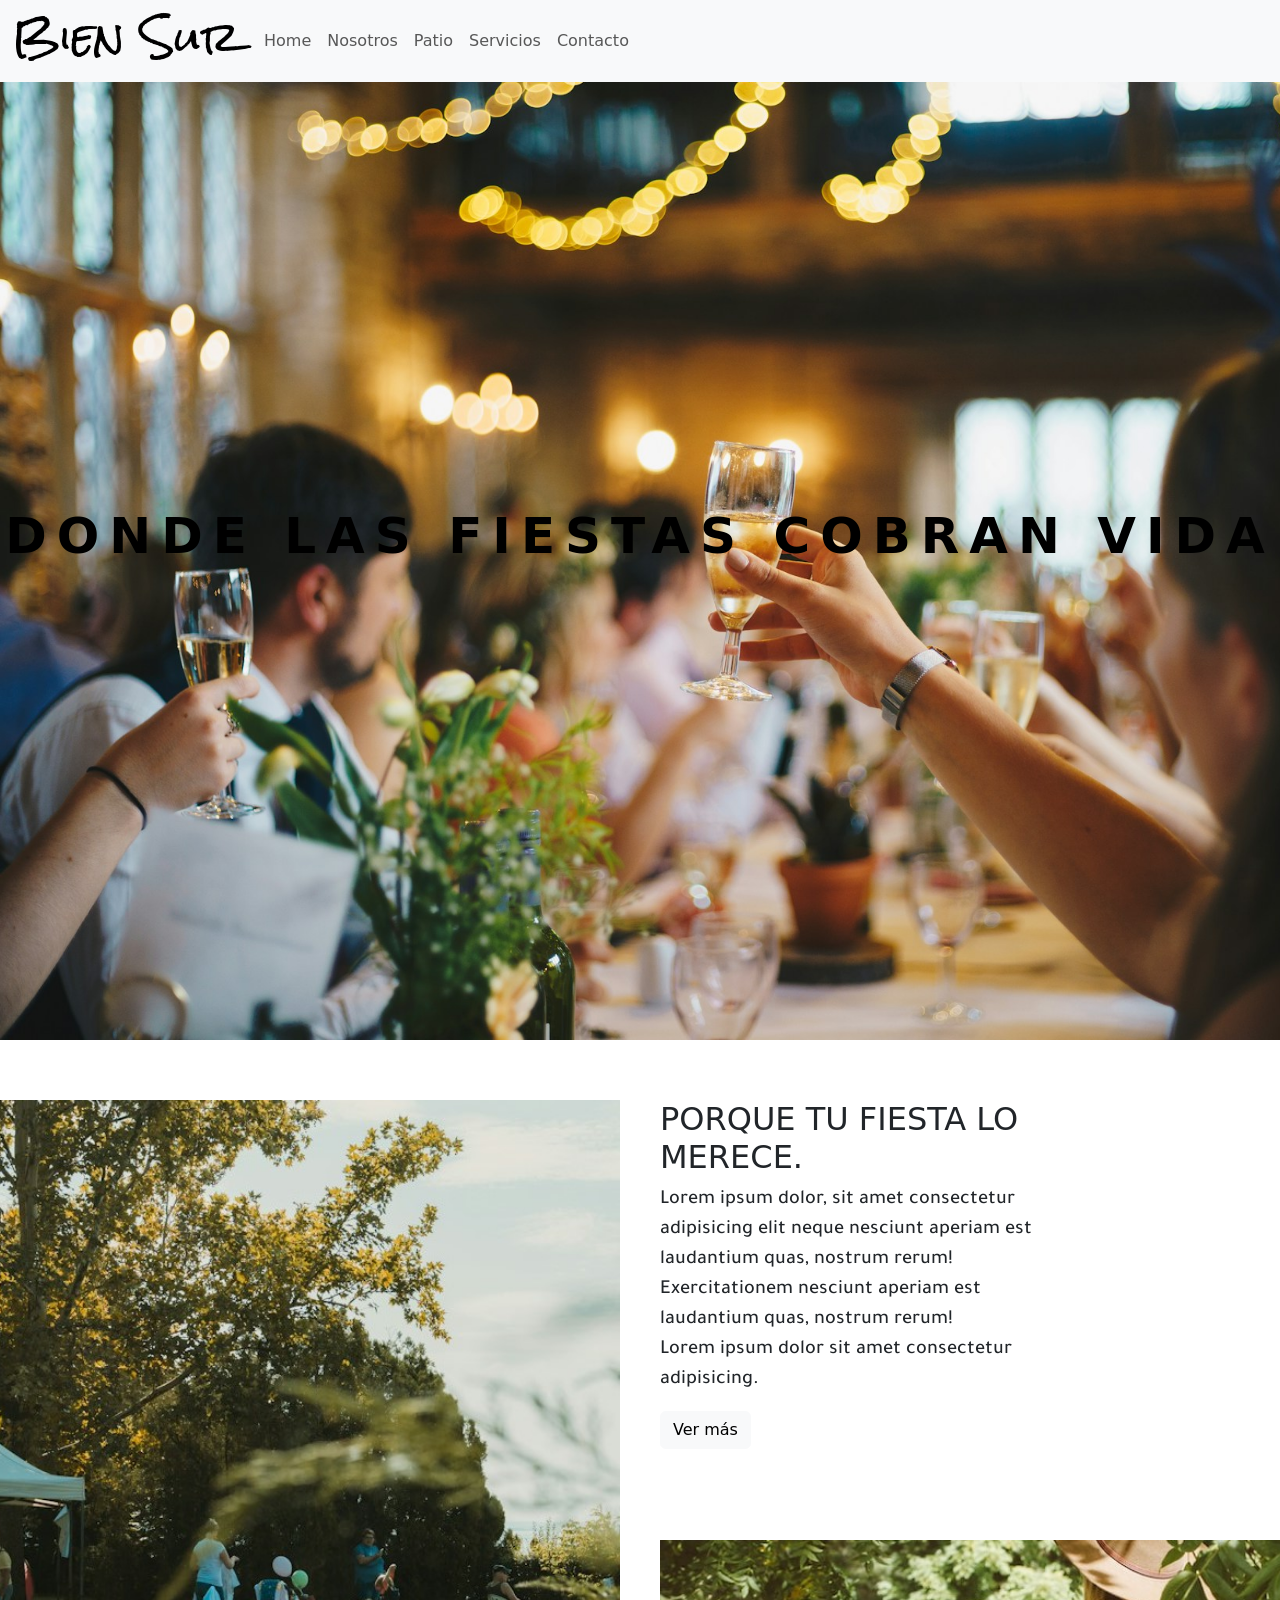
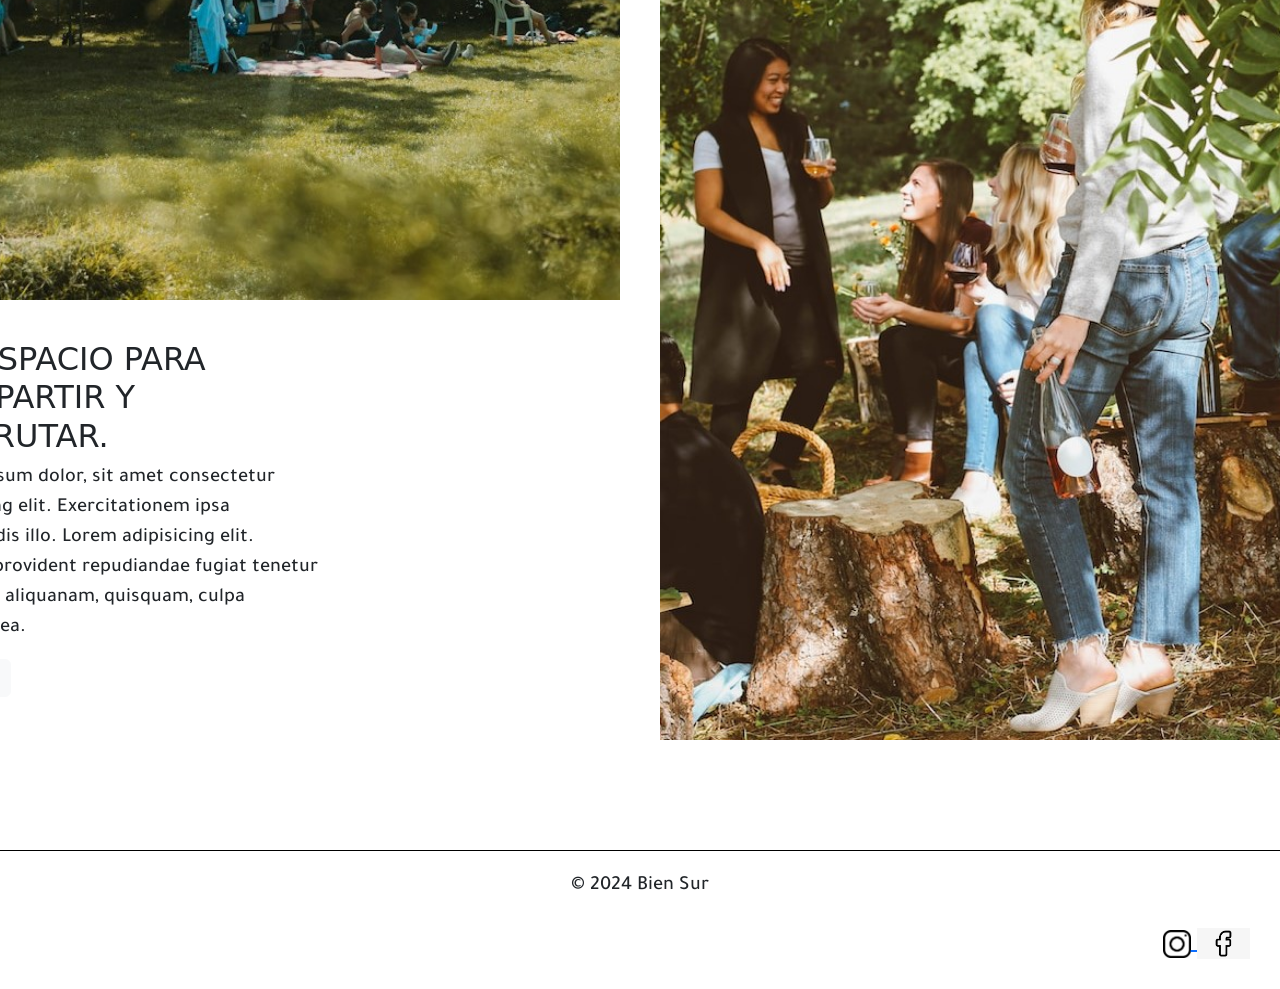
<file: index.html>
<!DOCTYPE html>
<html lang="en">

<head>
  <meta charset="UTF-8">
  <meta name="viewport" content="width=device-width, initial-scale=1.0">
  <link rel="stylesheet" href="css/style.css">
  <link href="https://cdn.jsdelivr.net/npm/bootstrap@5.3.2/dist/css/bootstrap.min.css" rel="stylesheet"
    integrity="sha384-T3c6CoIi6uLrA9TneNEoa7RxnatzjcDSCmG1MXxSR1GAsXEV/Dwwykc2MPK8M2HN" crossorigin="anonymous">
  <title>Bien Sur</title>
</head>

<body>
  <header>
    <nav class="navbar navbar-expand-lg fixed-top bg-body-tertiary">

      <div class="container-fluid">
        <a class="navbar-brand" href="index.html">
          <h1>Bien Sur</h1>
        </a>
        <button class="navbar-toggler" type="button" data-bs-toggle="collapse" data-bs-target="#navbarNavDropdown"
          aria-controls="navbarNavDropdown" aria-expanded="false" aria-label="Toggle navigation">
          <span class="navbar-toggler-icon"></span>
        </button>
        <div class="collapse navbar-collapse" id="navbarNavDropdown">
          <ul class="navbar-nav">
            <li class="nav-item">
              <a class="nav-link" href="index.html">Home</a>
            </li>
            <li class="nav-item">
              <a class="nav-link" href="pages/nosotros.html">Nosotros</a>
            </li>
            <li class="nav-item">
              <a class="nav-link" href="pages/patio.html">Patio</a>
            </li>
            <li class="nav-item">
              <a class="nav-link" href="pages/servicios.html">Servicios</a>
            </li>
            <li class="nav-item">
              <a class="nav-link" href="pages/contacto.html">Contacto</a>
            </li>

          </ul>
        </div>
      </div>
    </nav>

  </header>


  <main>

    <section class="indexx">
      <article class="indexx-content">
        <h2 class="extra">Donde las fiestas cobran vida</h2>
      </article>
    </section>


    <section class="grid-index">
      <article class="box-flex-1">
        <img src="assets/images/index4.jpg" alt="Un grupo de personas en el césped durante el día">
      </article>

      <article class="box-flex-2">
        <h2>Un espacio para compartir y disfrutar.</h2>
        <p>Lorem ipsum dolor, sit amet consectetur adipisicing elit. Exercitationem ipsa perferendis illo. Lorem
          adipisicing elit. Adipisci provident repudiandae fugiat tenetur magnam, aliquanam, quisquam, culpa nostrum
          ea.</p>

        <div>
          <a href="pages/servicios.html"><button type="button" class="btn btn-light">Ver más</button></a>
        </div>

      </article>

      <article class="box-flex-3">
        <img src="assets/images/index6.jpg" alt="grupo de mujeres en el bosque bebiendo">
      </article>

      <article class="box-flex-4">
        <h2>Porque tu fiesta lo merece.</h2>
        <p>Lorem ipsum dolor, sit amet consectetur adipisicing elit neque nesciunt aperiam est laudantium quas,
          nostrum
          rerum! Exercitationem nesciunt aperiam est laudantium
          quas, nostrum rerum! <br> Lorem ipsum dolor sit amet consectetur adipisicing.</p>

        <div>
          <a href="pages/patio.html"><button type="button" class="btn btn-light">Ver más</button></a>
        </div>
      </article>

    </section>

    <script src="https://cdn.jsdelivr.net/npm/bootstrap@5.3.2/dist/js/bootstrap.bundle.min.js"
      integrity="sha384-C6RzsynM9kWDrMNeT87bh95OGNyZPhcTNXj1NW7RuBCsyN/o0jlpcV8Qyq46cDfL"
      crossorigin="anonymous"></script>

  </main>

  <footer id="footer">

    <p>© 2024 Bien Sur</p>

    <section class="footer-img">
      <a href="https://www.instagram.com/" target="_blank"><img src="assets/images/instagram.jfif"
          alt="boton de instagram" class="boton-ig">

        <a href="https://www.facebook.com/" target="_blank"><img src="assets/images/fb.jpg" alt="boton de facebook"
            class="boton-fb">
    </section>
  </footer>


</body>

</html>
</file>
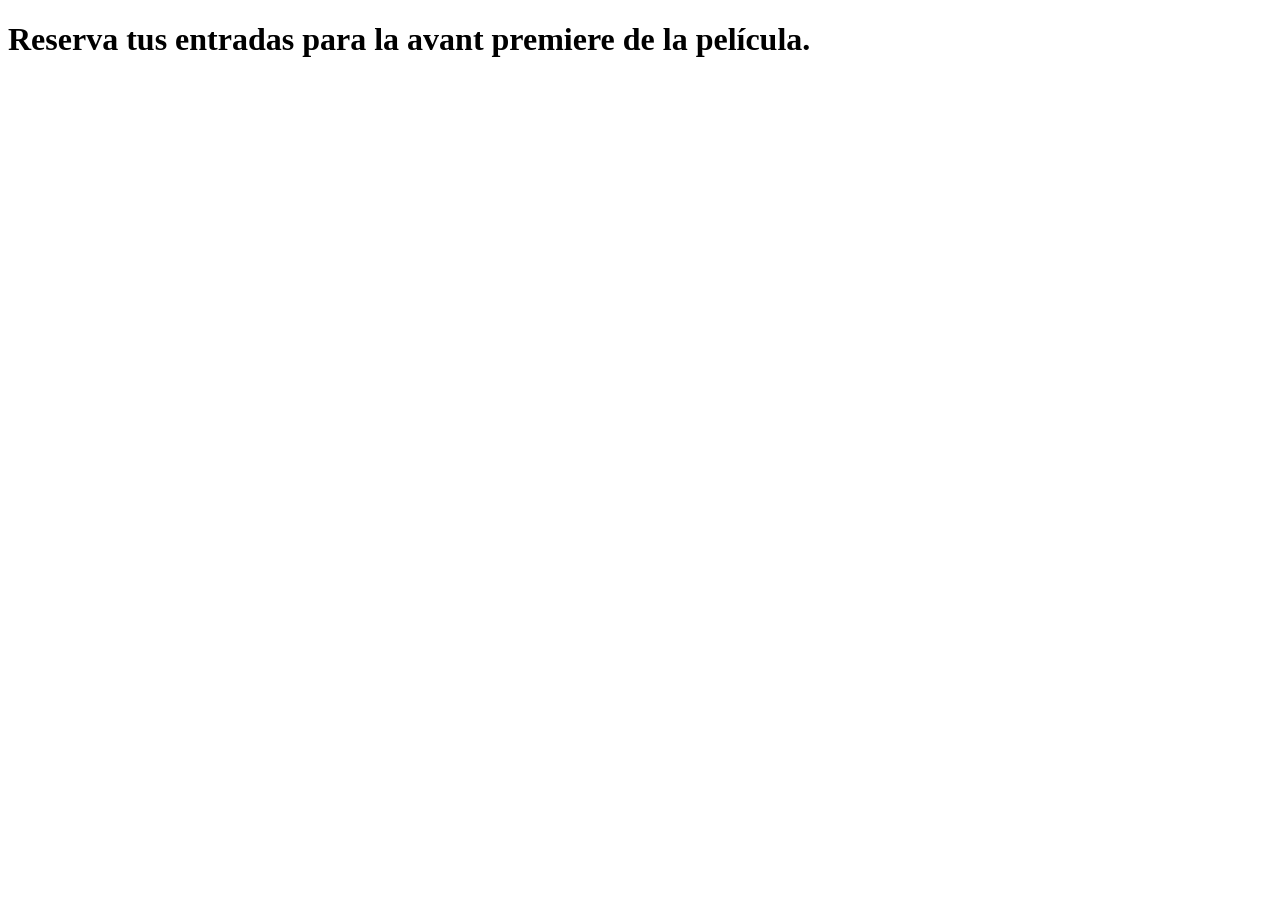
<file: SegundaPreEntrega/index.html>
<!DOCTYPE html>
<html lang="en">
<head>
    <meta charset="UTF-8">
    <meta name="viewport" content="width=device-width, initial-scale=1.0">
    <title>Reserva online</title>
</head>
<body>
    <h1>Reserva tus entradas para la avant premiere de la película.</h1>



    <script src="./js/main.js"></script>
</body>
</html>
</file>
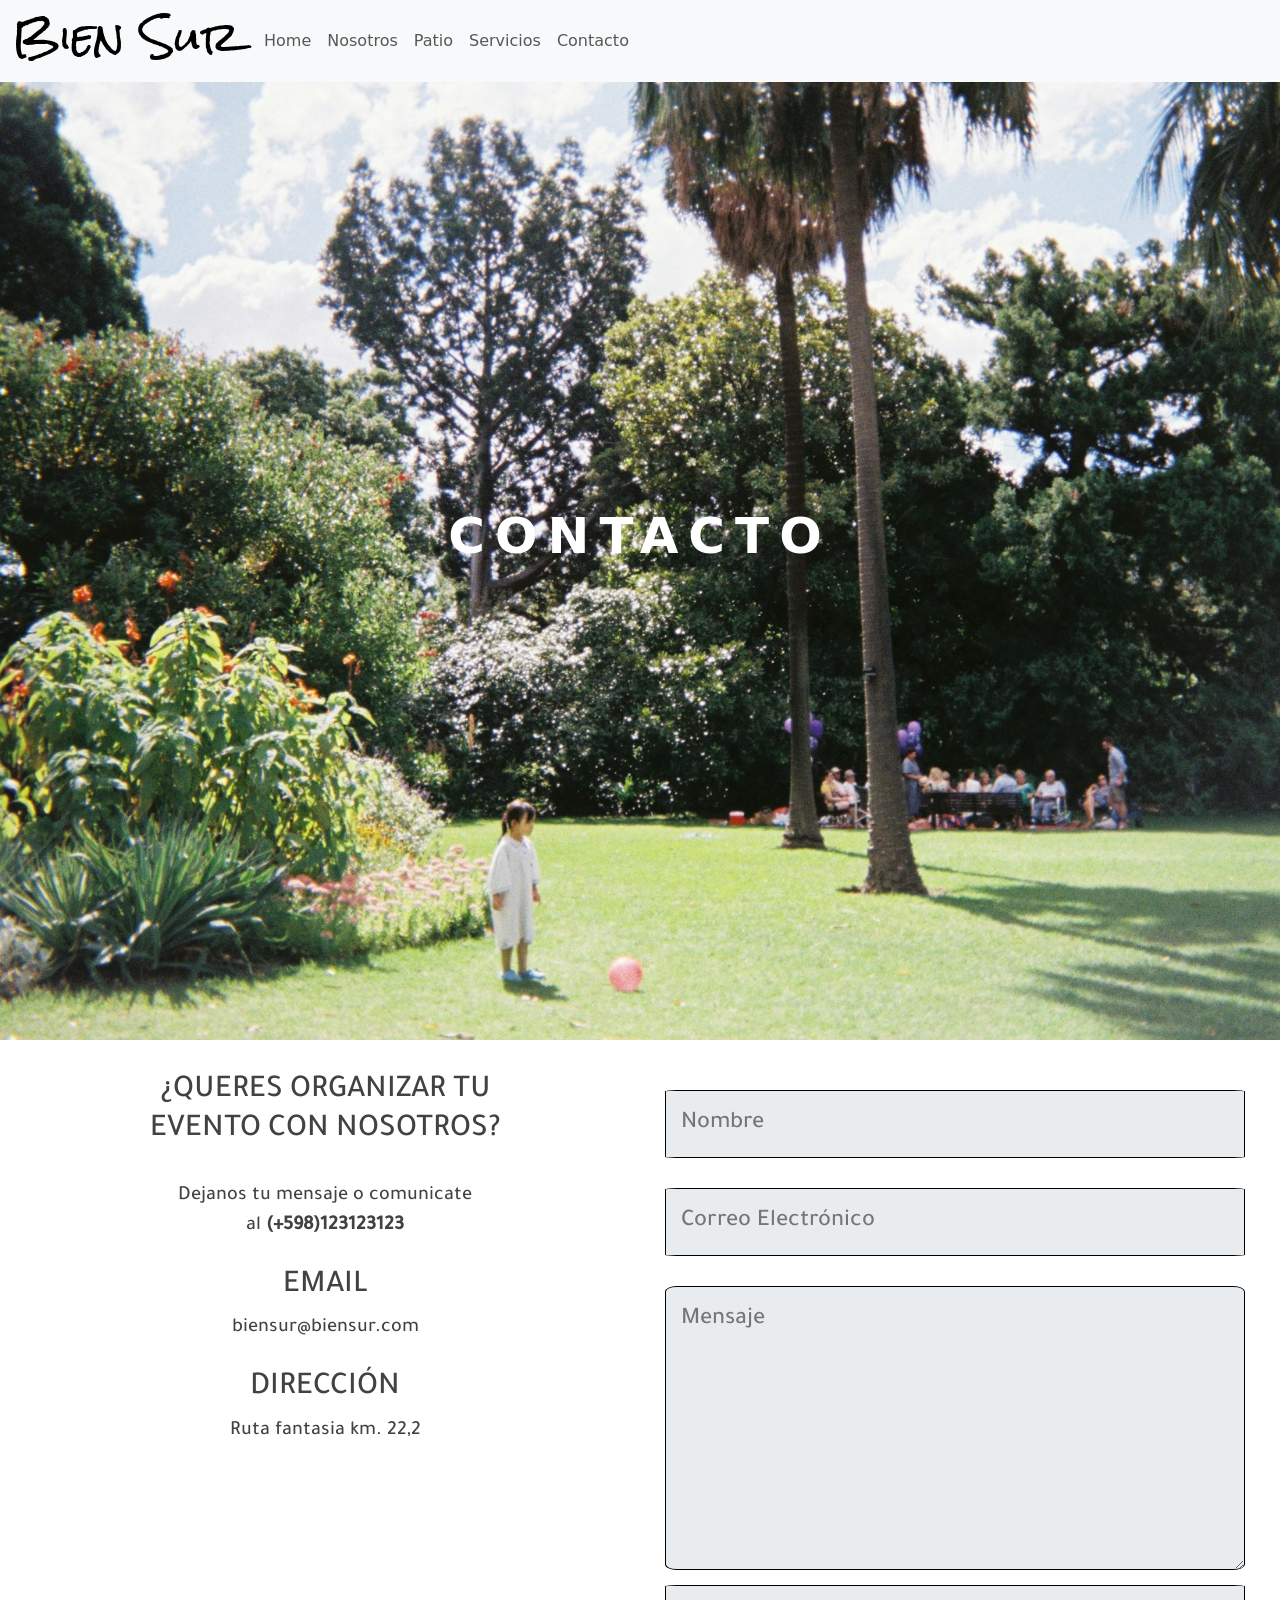
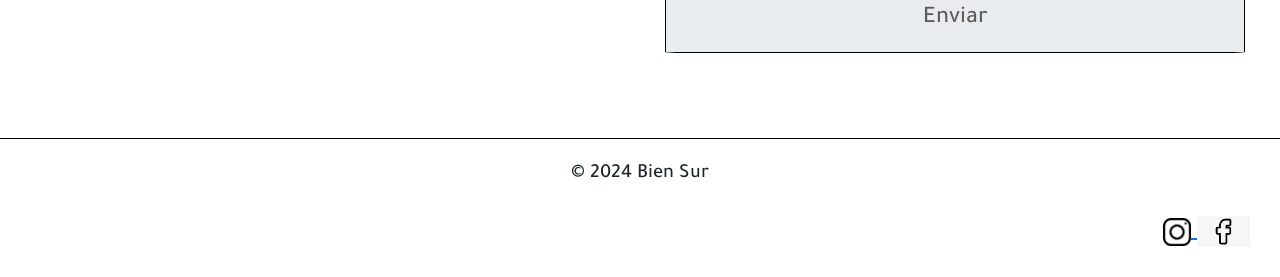
<file: pages/contacto.html>
<!DOCTYPE html>
<html lang="en">

<head>
    <meta charset="UTF-8">
    <meta name="viewport" content="width=device-width, initial-scale=1.0">
    <link rel="stylesheet" href="../css/style.css">
    <link href="https://cdn.jsdelivr.net/npm/bootstrap@5.3.2/dist/css/bootstrap.min.css" rel="stylesheet"
        integrity="sha384-T3c6CoIi6uLrA9TneNEoa7RxnatzjcDSCmG1MXxSR1GAsXEV/Dwwykc2MPK8M2HN" crossorigin="anonymous">
    <title>Contacto</title>
</head>

<body>

    <header>
        <nav class="navbar navbar-expand-lg fixed-top bg-body-tertiary">
            <div class="container-fluid">
                <a class="navbar-brand" href="../index.html">
                    <h1>Bien Sur</h1>
                </a>
                <button class="navbar-toggler" type="button" data-bs-toggle="collapse"
                    data-bs-target="#navbarNavDropdown" aria-controls="navbarNavDropdown" aria-expanded="false"
                    aria-label="Toggle navigation">
                    <span class="navbar-toggler-icon"></span>
                </button>
                <div class="collapse navbar-collapse" id="navbarNavDropdown">
                    <ul class="navbar-nav">
                        <li class="nav-item">
                            <a class="nav-link" href="../index.html">Home</a>
                        </li>
                        <li class="nav-item">
                            <a class="nav-link" href="nosotros.html">Nosotros</a>
                        </li>
                        <li class="nav-item">
                            <a class="nav-link" href="patio.html">Patio</a>
                        </li>
                        <li class="nav-item">
                            <a class="nav-link" href="servicios.html">Servicios</a>
                        </li>
                        <li class="nav-item">
                            <a class="nav-link" href="contacto.html">Contacto</a>
                        </li>
                    </ul>
                </div>
            </div>
        </nav>

    </header>



    <main>

        <section class="contactt">
            <article class="contactt-content">
                <h2 class="extra">Contacto</h2>
            </article>
        </section>


        <section class="form-grid">
            <article class="form-data">
                <div>
                    <h2>¿Queres organizar tu <br> evento con nosotros?</h2><br>
                    <p>Dejanos tu mensaje o comunicate <br> al <b>(+598)123123123</b></p>
                </div>
                <div>
                    <h2>Email</h2>
                    <p>biensur@biensur.com</p>
                </div>
                <div>
                    <h2>Dirección</h2>
                    <p>Ruta fantasia km. 22,2</p>
                </div>

            </article>
            <form action="">
                <label for="name"></label>
                <input type="text" placeholder="Nombre" name="nombre">
                <label for="email"></label>
                <input type="email" placeholder="Correo Electrónico" name="email">
                <label for="text"></label>
                <textarea name="message" id="" cols="30" rows="7" placeholder="Mensaje" name="text"></textarea>
                <input type="submit" value="Enviar">
            </form>

            <iframe
                src="https://www.google.com/maps/embed?pb=!1m14!1m8!1m3!1d48384.01540661258!2d14.6070828!3d40.7179953!3m2!1i1024!2i768!4f13.1!3m3!1m2!1s0x86cd434d7b9c626d%3A0xc06f0b7f12886796!2sBIENSUR!5e0!3m2!1sen!2suy!4v1706734794368!5m2!1sen!2suy"
                allowfullscreen="" loading="lazy" referrerpolicy="no-referrer-when-downgrade"></iframe>

        </section>

        <script src="https://cdn.jsdelivr.net/npm/bootstrap@5.3.2/dist/js/bootstrap.bundle.min.js"
            integrity="sha384-C6RzsynM9kWDrMNeT87bh95OGNyZPhcTNXj1NW7RuBCsyN/o0jlpcV8Qyq46cDfL"
            crossorigin="anonymous"></script>
    </main>

    <footer id="footer">

        <p>© 2024 Bien Sur</p>

        <section class="footer-img">
            <a href="https://www.instagram.com/" target="_blank"><img src="../assets/images/instagram.jfif"
                    alt="boton de instagram" class="boton-ig">

                <a href="https://www.facebook.com/" target="_blank"><img src="../assets/images/fb.jpg"
                        alt="boton de facebook" class="boton-fb">
        </section>

    </footer>

</body>

</html>
</file>
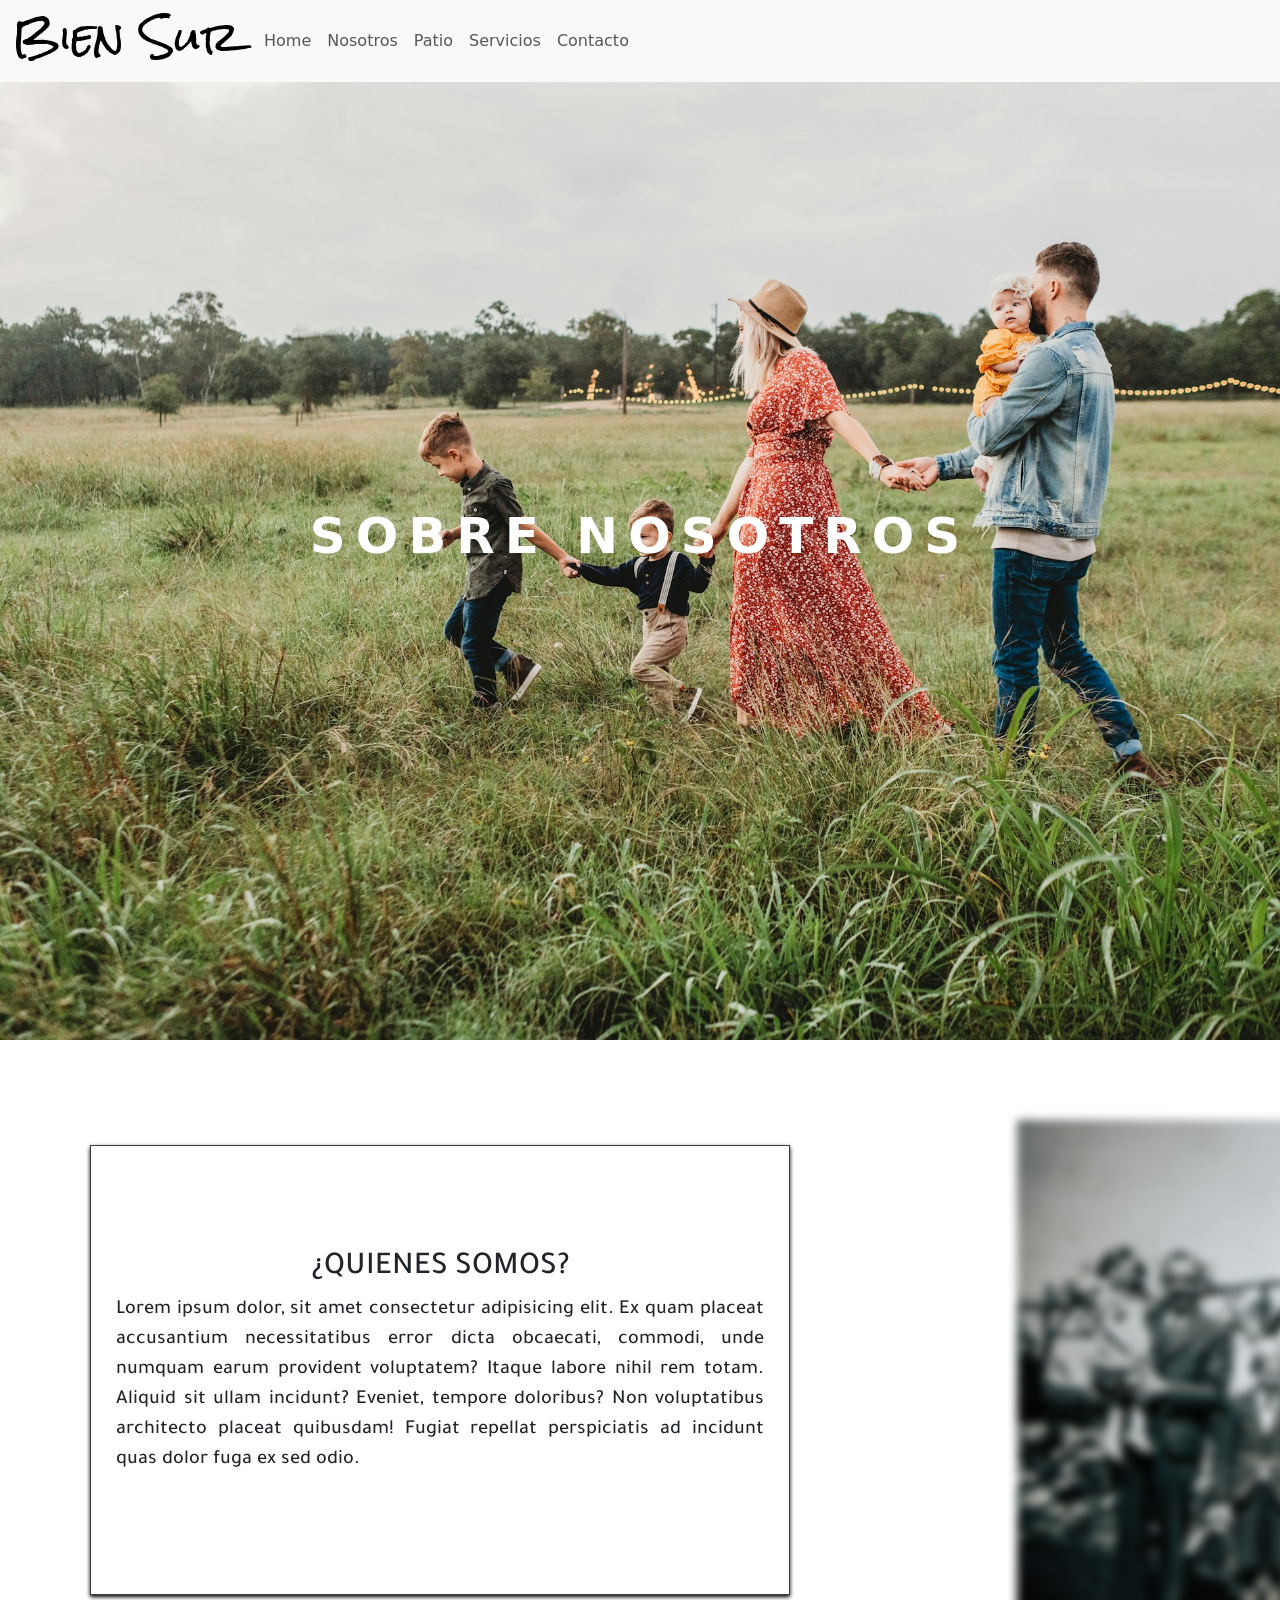
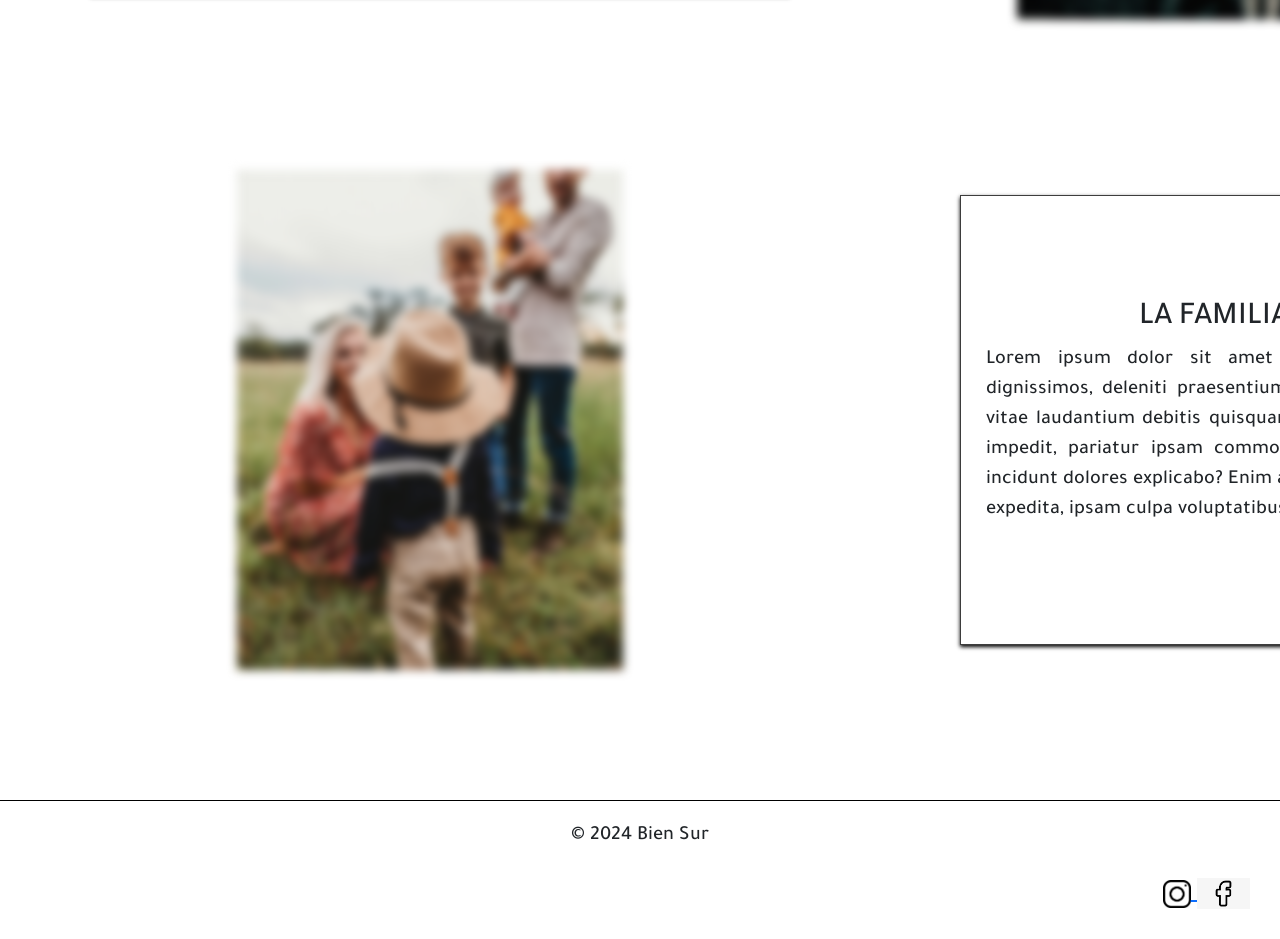
<file: pages/nosotros.html>
<!DOCTYPE html>
<html lang="en">

<head>
    <meta charset="UTF-8">
    <meta name="viewport" content="width=device-width, initial-scale=1.0">
    <link rel="stylesheet" href="../css/style.css">
    <link href="https://cdn.jsdelivr.net/npm/bootstrap@5.3.2/dist/css/bootstrap.min.css" rel="stylesheet"
        integrity="sha384-T3c6CoIi6uLrA9TneNEoa7RxnatzjcDSCmG1MXxSR1GAsXEV/Dwwykc2MPK8M2HN" crossorigin="anonymous">
    <title>Nosotros</title>
</head>

<body>

    <header>

        <nav class="navbar navbar-expand-lg fixed-top bg-body-tertiary">
            <div class="container-fluid">
                <a class="navbar-brand" href="../index.html">
                    <h1>Bien Sur</h1>
                </a>
                <button class="navbar-toggler" type="button" data-bs-toggle="collapse"
                    data-bs-target="#navbarNavDropdown" aria-controls="navbarNavDropdown" aria-expanded="false"
                    aria-label="Toggle navigation">
                    <span class="navbar-toggler-icon"></span>
                </button>
                <div class="collapse navbar-collapse" id="navbarNavDropdown">
                    <ul class="navbar-nav">
                        <li class="nav-item">
                            <a class="nav-link" href="../index.html">Home</a>
                        </li>
                        <li class="nav-item">
                            <a class="nav-link" href="nosotros.html">Nosotros</a>
                        </li>
                        <li class="nav-item">
                            <a class="nav-link" href="patio.html">Patio</a>
                        </li>
                        <li class="nav-item">
                            <a class="nav-link" href="servicios.html">Servicios</a>
                        </li>
                        <li class="nav-item">
                            <a class="nav-link" href="contacto.html">Contacto</a>
                        </li>
                    </ul>
                </div>
            </div>
        </nav>

    </header>

    <main>

        <section class="nosotros">
            <article class="nosotros-content">
                <h2 class="extra">Sobre Nosotros</h2>
            </article>
        </section>

        <section class="nos-grid">
            <div class="box n1">
                <h2>¿Quienes somos?</h2>
                <p>Lorem ipsum dolor, sit amet consectetur adipisicing elit. Ex quam placeat accusantium necessitatibus
                    error dicta obcaecati, commodi, unde numquam earum provident voluptatem? Itaque labore nihil rem
                    totam. Aliquid sit ullam incidunt? Eveniet, tempore doloribus? Non voluptatibus architecto placeat
                    quibusdam! Fugiat repellat perspiciatis ad incidunt quas dolor fuga ex sed odio.</p>
            </div>

            <article class="box n2">
                <img src="../assets/images/nosotros2.jpg" alt="Foto en escala de grises de la familia">
            </article>

            <article class="box n3">
                <img src="../assets/images/nosotros-4.jpg"
                    alt="Hombre, mujer y tres niños pequeños en el campo durante el día">
            </article>

            <div class="box n4">
                <h2>La familia detras de Bien Sur</h2>
                <p>Lorem ipsum dolor sit amet consectetur adipisicing elit. Laboriosam modi dignissimos, deleniti
                    praesentium laborum perspiciatis! Sequi voluptas voluptatem vitae laudantium debitis quisquam eum
                    neque cupiditate perferendis enim corrupti impedit, pariatur ipsam commodi placeat dignissimos ad
                    ullam facere tempore, incidunt dolores explicabo? Enim alias temporibus reprehenderit aut eum, nobis
                    quod, expedita, ipsam culpa voluptatibus totam debitis.
                </p>
            </div>
        </section>




        <script src="https://cdn.jsdelivr.net/npm/bootstrap@5.3.2/dist/js/bootstrap.bundle.min.js"
            integrity="sha384-C6RzsynM9kWDrMNeT87bh95OGNyZPhcTNXj1NW7RuBCsyN/o0jlpcV8Qyq46cDfL"
            crossorigin="anonymous"></script>
    </main>

    <footer id="footer">

        <p>© 2024 Bien Sur</p>

        <section class="footer-img">
            <a href="https://www.instagram.com/" target="_blank"><img src="../assets/images/instagram.jfif"
                    alt="boton de instagram" class="boton-ig">

                <a href="https://www.facebook.com/" target="_blank"><img src="../assets/images/fb.jpg"
                        alt="boton de facebook" class="boton-fb">
        </section>

    </footer>


</body>

</html>
</file>
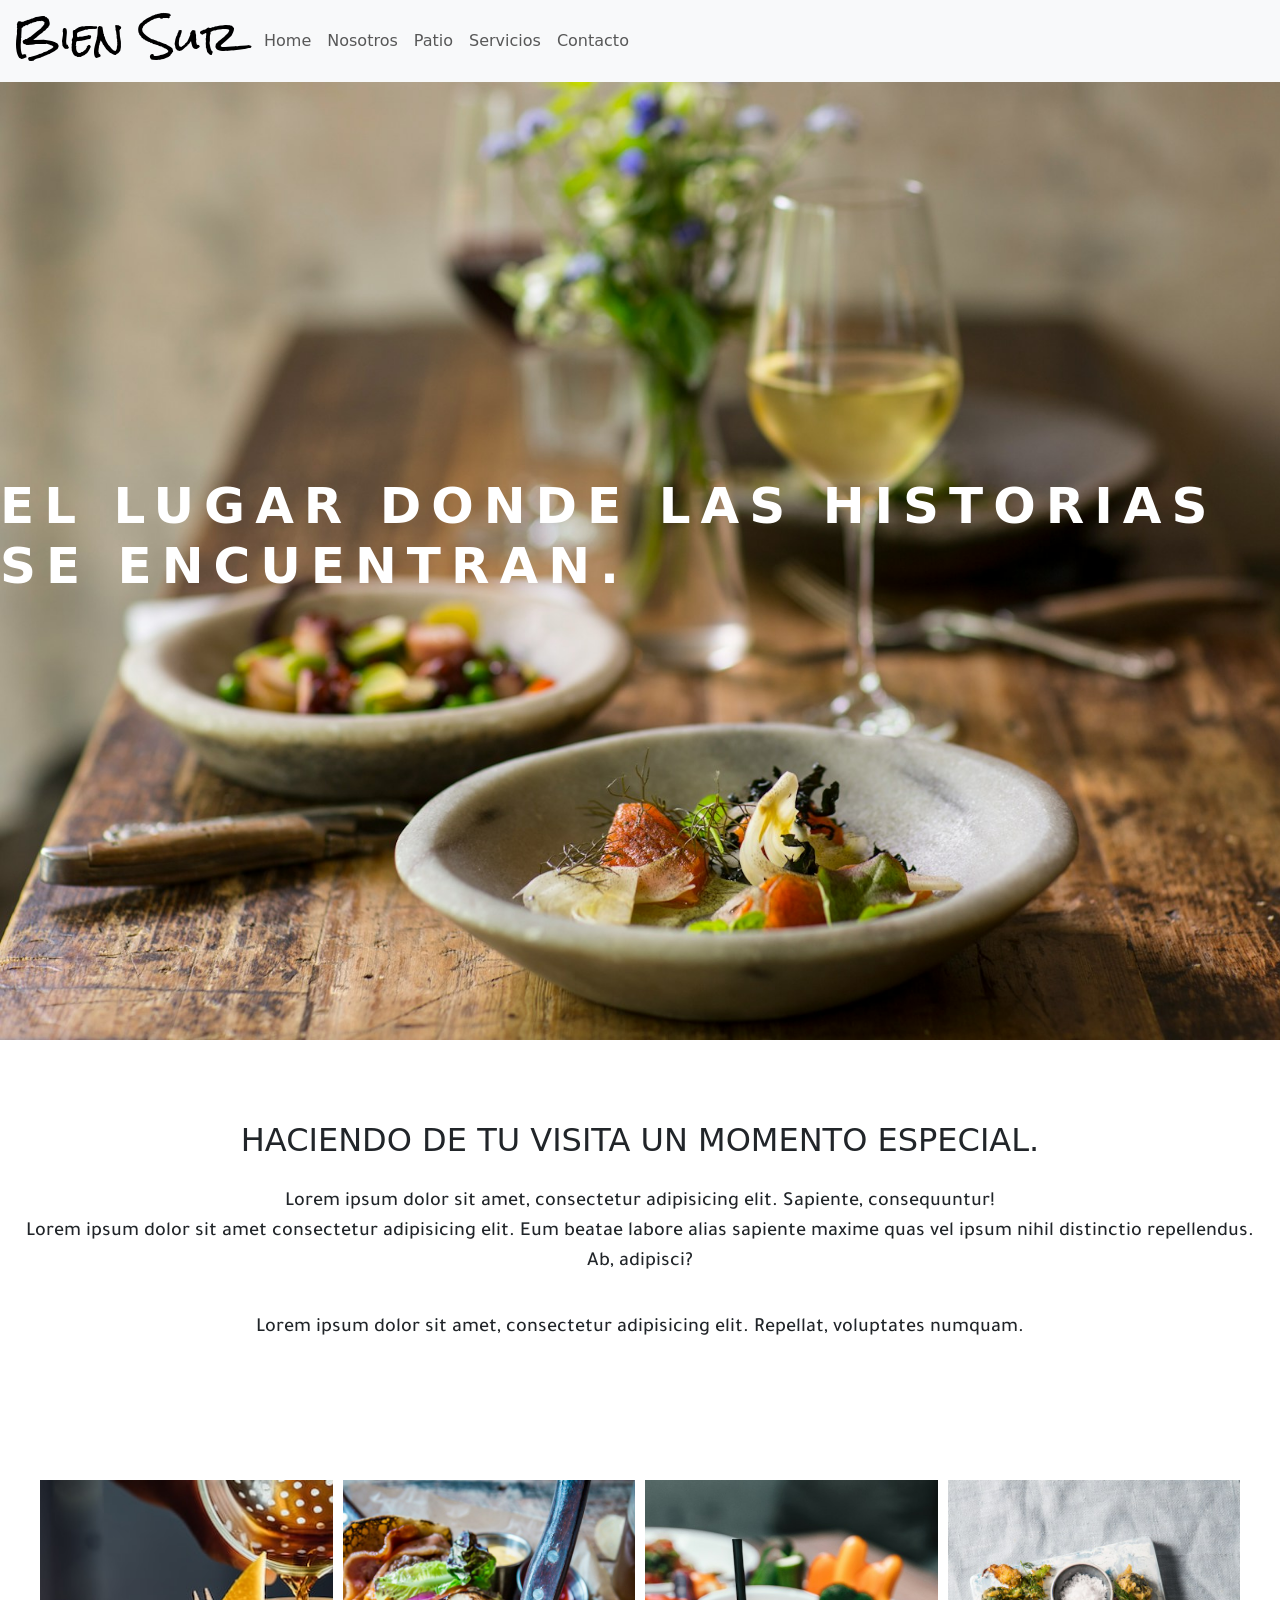
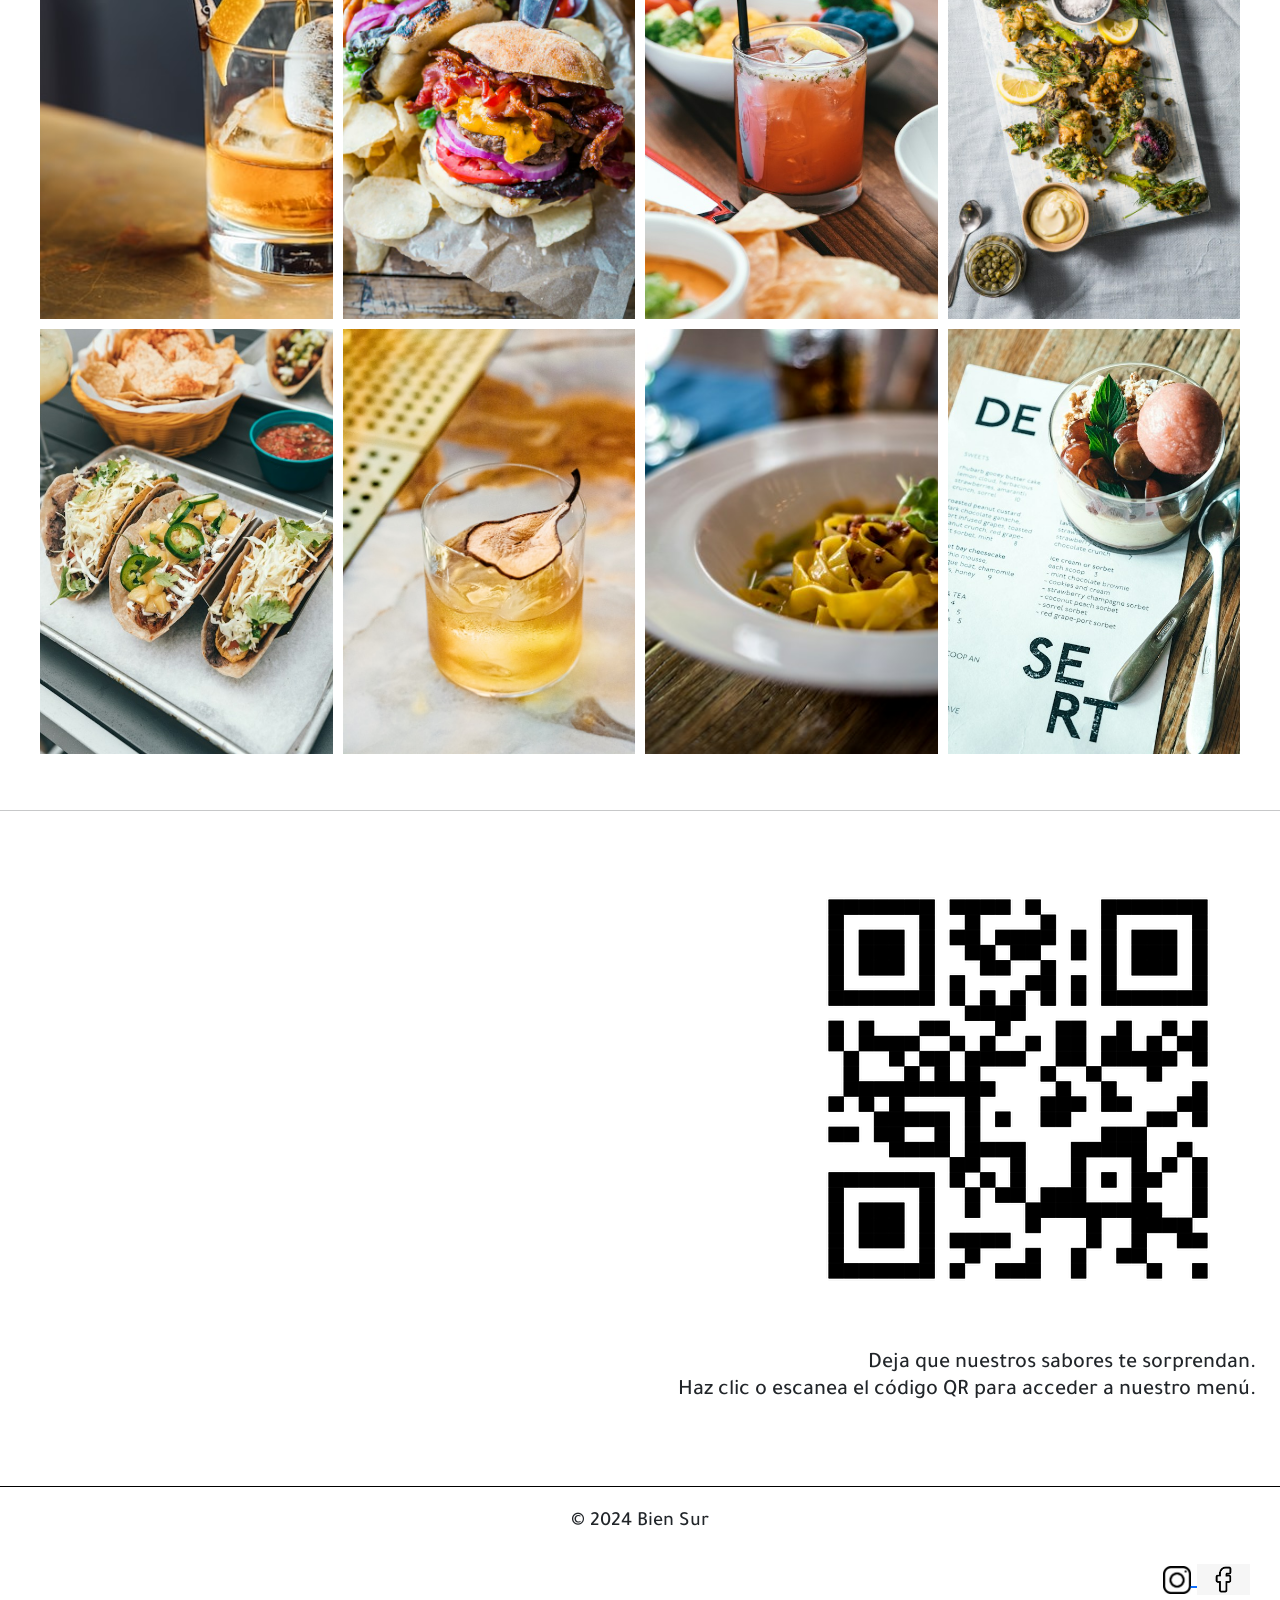
<file: pages/patio.html>
<!DOCTYPE html>
<html lang="en">

<head>
  <meta charset="UTF-8">
  <meta name="viewport" content="width=device-width, initial-scale=1.0">
  <link rel="stylesheet" href="../css/style.css">
  <link href="https://cdn.jsdelivr.net/npm/bootstrap@5.3.2/dist/css/bootstrap.min.css" rel="stylesheet"
    integrity="sha384-T3c6CoIi6uLrA9TneNEoa7RxnatzjcDSCmG1MXxSR1GAsXEV/Dwwykc2MPK8M2HN" crossorigin="anonymous">
  <title>Patio</title>
</head>


<body>

  <header>
    <nav class="navbar navbar-expand-lg fixed-top bg-body-tertiary">
      <div class="container-fluid">
        <a class="navbar-brand" href="../index.html">
          <h1>Bien Sur</h1>
        </a>
        <button class="navbar-toggler" type="button" data-bs-toggle="collapse" data-bs-target="#navbarNavDropdown"
          aria-controls="navbarNavDropdown" aria-expanded="false" aria-label="Toggle navigation">
          <span class="navbar-toggler-icon"></span>
        </button>
        <div class="collapse navbar-collapse" id="navbarNavDropdown">
          <ul class="navbar-nav">
            <li class="nav-item">
              <a class="nav-link" href="../index.html">Home</a>
            </li>
            <li class="nav-item">
              <a class="nav-link" href="nosotros.html">Nosotros</a>
            </li>
            <li class="nav-item">
              <a class="nav-link" href="patio.html">Patio</a>
            </li>
            <li class="nav-item">
              <a class="nav-link" href="servicios.html">Servicios</a>
            </li>
            <li class="nav-item">
              <a class="nav-link" href="contacto.html">Contacto</a>
            </li>
          </ul>
        </div>
      </div>
    </nav>

  </header>

  <main>

    <section class="patioo">
      <article class="patioo-content">
        <h2 class="extra">El lugar donde las historias se encuentran.</h2>
      </article>
    </section>

    <section class="container-flex">
      <h2>Haciendo de tu visita un momento especial.</h2>
      <p>Lorem ipsum dolor sit amet, consectetur adipisicing elit. Sapiente, consequuntur!<br>Lorem ipsum dolor sit amet
        consectetur adipisicing elit. Eum beatae labore alias sapiente maxime quas vel ipsum nihil distinctio
        repellendus. Ab, adipisci?</p>
      <p>Lorem ipsum dolor sit amet, consectetur adipisicing elit. Repellat, voluptates numquam.</p>
    </section>


    <section class="box-patio">
      <article class="box b1">
        <img src="../assets/images/patio2.jpg" alt="vaso de vidrio con contenido color amarillo">
      </article>

      <article class="box b2">
        <img src="../assets/images/patio3.jpg" alt="sándwich con carne, lechuga, tomate y otros ingredientes">
      </article>

      <article class="box b3">
        <img src="../assets/images/patio5.jpg" alt="vaso de vidrio con contenido color naranja">
      </article>

      <article class="box b4">
        <img src="../assets/images/patio9.jpg" alt="plato rectangular con buñuelos y verduras verdes y marrones">
      </article>

      <article class="box b5">
        <img src="../assets/images/patio6.jpg" alt="tres tacos en bandeja gris">
      </article>

      <article class="box b6">
        <img src="../assets/images/patio10.jpg"
          alt="liquido amarillo en vaso transparente decorado con fruta deshidratada">
      </article>

      <article class="box b7">
        <img src="../assets/images/patio7.jpg" alt="pasta con salsa en plato de ceramica">
      </article>

      <article class="box b8">
        <img src="../assets/images/patio4.jpg" alt="vaso de postre en la mesa">
      </article>
    </section>

    <hr>

    <section class="qrimg">
      <div>
        <a href="
    https://www.pedidosya.com.uy/" target="_blank"><img src="../assets/images/qrcode.png" alt="Codigo qr"> </a>
      </div>

      <h3 class="qrtext">Deja que nuestros sabores te sorprendan. <br>Haz clic o escanea el código QR para acceder a
        nuestro menú.</h3>
    </section>



    <script src="https://cdn.jsdelivr.net/npm/bootstrap@5.3.2/dist/js/bootstrap.bundle.min.js"
      integrity="sha384-C6RzsynM9kWDrMNeT87bh95OGNyZPhcTNXj1NW7RuBCsyN/o0jlpcV8Qyq46cDfL"
      crossorigin="anonymous"></script>
  </main>



  <footer id="footer">

    <p>© 2024 Bien Sur</p>

    <section class="footer-img">
      <a href="https://www.instagram.com/" target="_blank"><img src="../assets/images/instagram.jfif"
          alt="boton de instagram" class="boton-ig">

        <a href="https://www.facebook.com/" target="_blank"><img src="../assets/images/fb.jpg" alt="boton de facebook"
            class="boton-fb">
    </section>

  </footer>

</body>

</html>
</file>
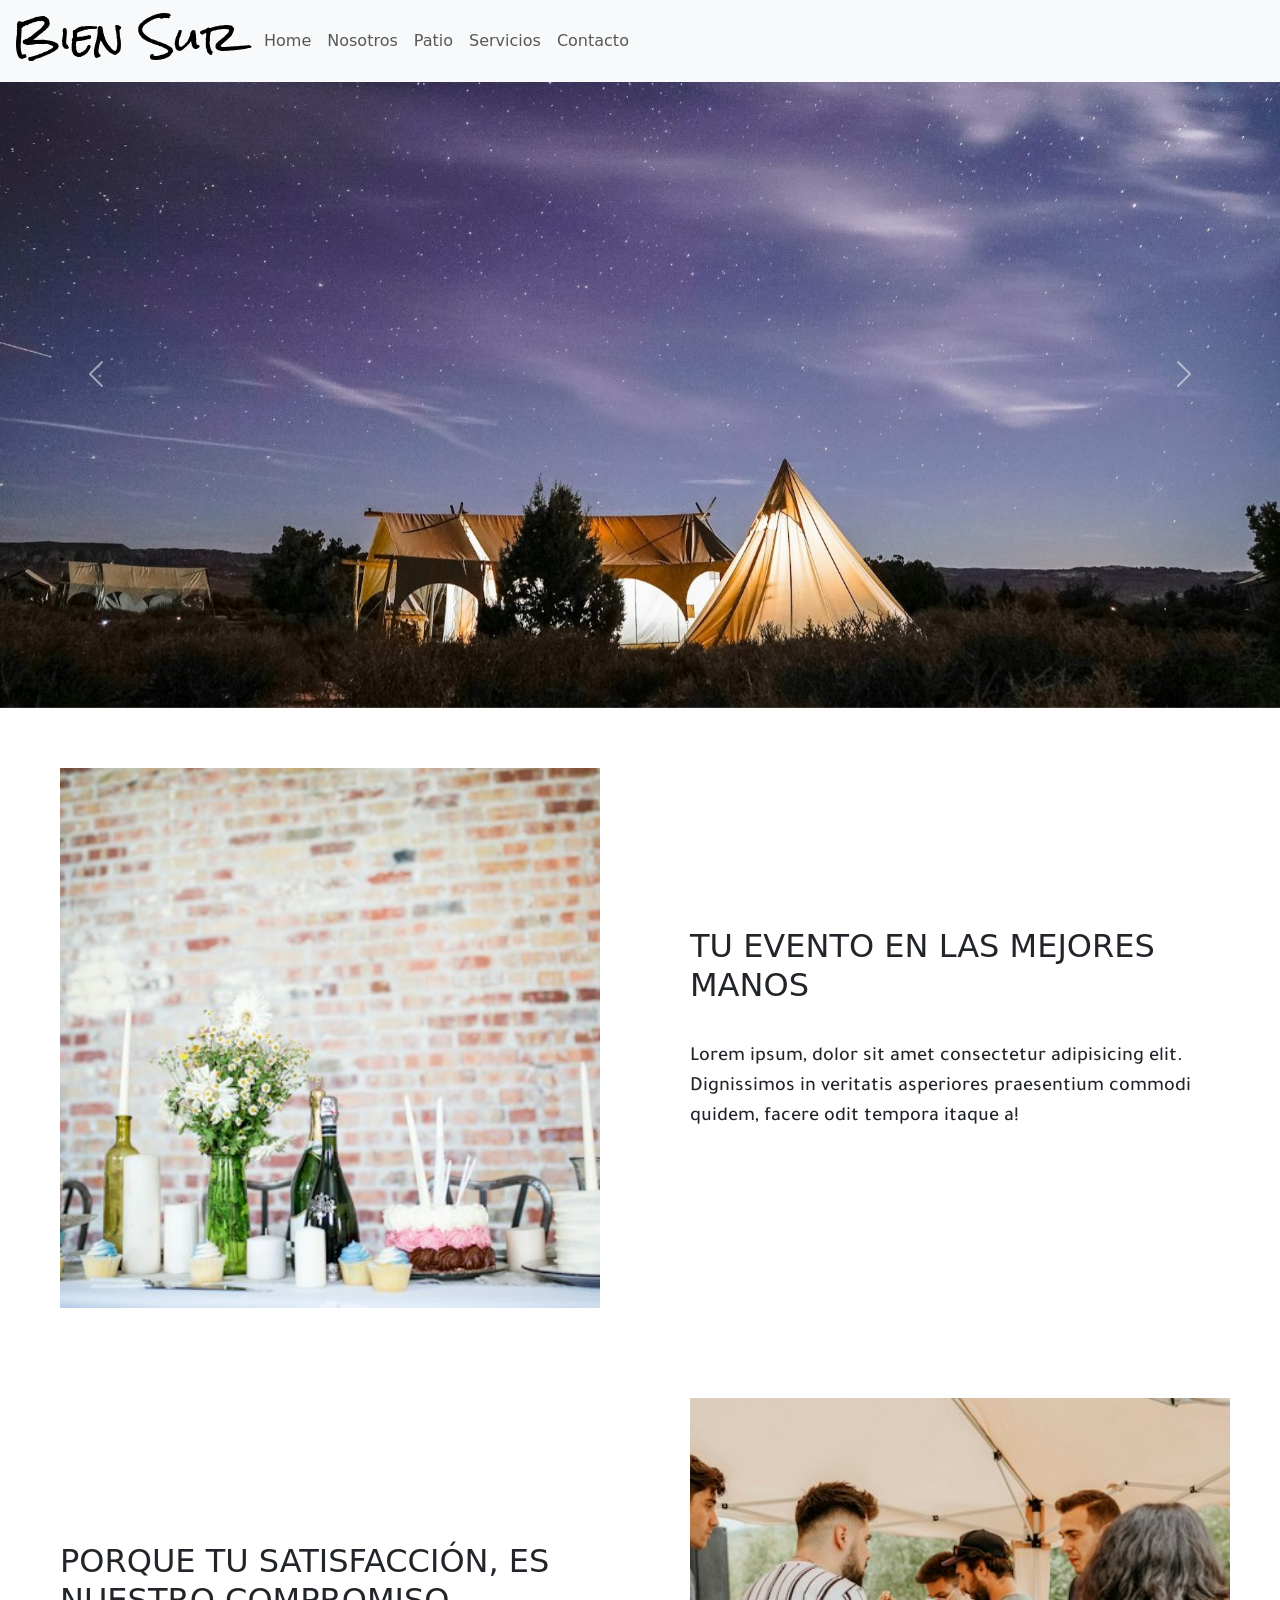
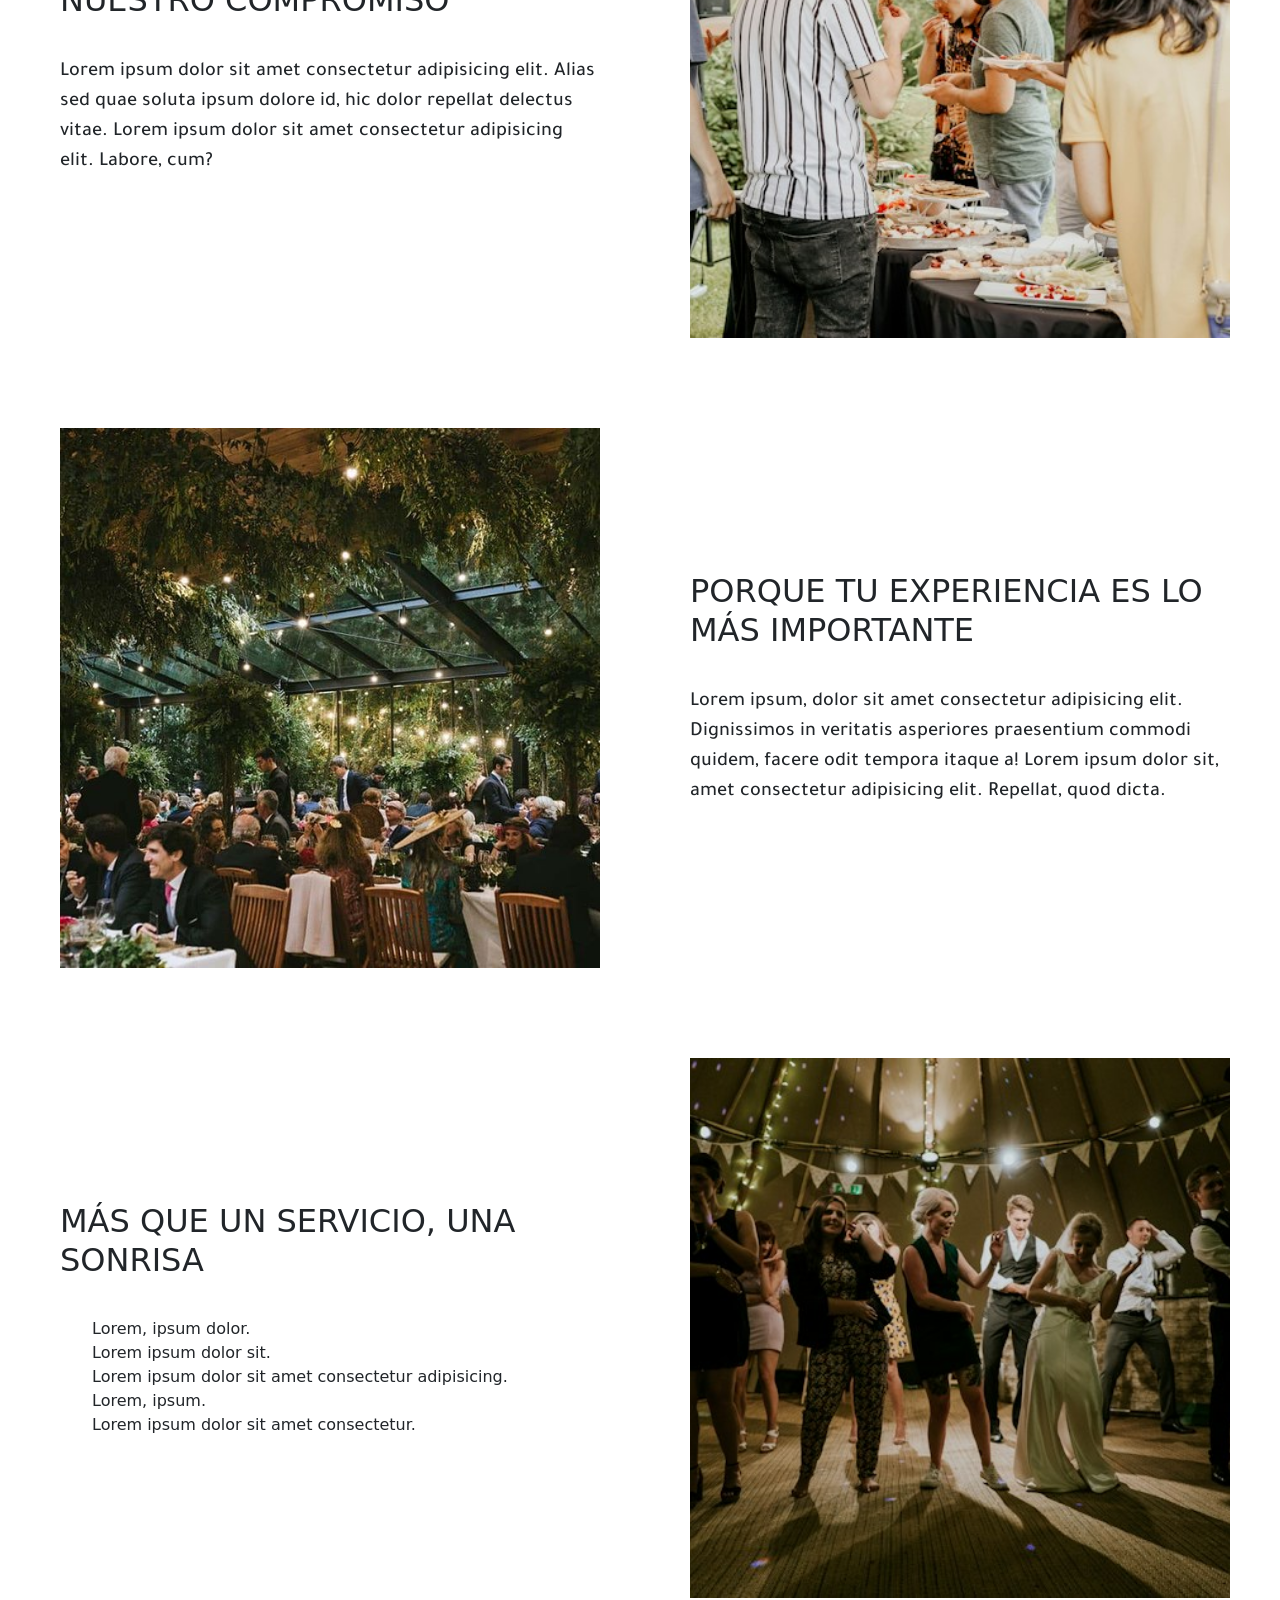
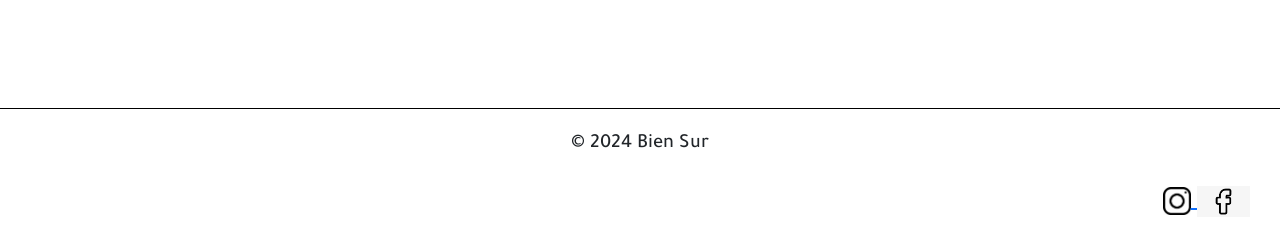
<file: pages/servicios.html>
<!DOCTYPE html>
<html lang="en">

<head>
    <meta charset="UTF-8">
    <meta name="viewport" content="width=device-width, initial-scale=1.0">
    <link rel="stylesheet" href="../css/style.css">
    <link href="https://cdn.jsdelivr.net/npm/bootstrap@5.3.2/dist/css/bootstrap.min.css" rel="stylesheet"
        integrity="sha384-T3c6CoIi6uLrA9TneNEoa7RxnatzjcDSCmG1MXxSR1GAsXEV/Dwwykc2MPK8M2HN" crossorigin="anonymous">
    <title>Servicios</title>
</head>

<body>
    <header>
        <nav class="navbar navbar-expand-lg fixed-top bg-body-tertiary">
            <div class="container-fluid">
                <a class="navbar-brand" href="../index.html">
                    <h1>Bien Sur</h1>
                </a>
                <button class="navbar-toggler" type="button" data-bs-toggle="collapse"
                    data-bs-target="#navbarNavDropdown" aria-controls="navbarNavDropdown" aria-expanded="false"
                    aria-label="Toggle navigation">
                    <span class="navbar-toggler-icon"></span>
                </button>
                <div class="collapse navbar-collapse" id="navbarNavDropdown">
                    <ul class="navbar-nav">
                        <li class="nav-item">
                            <a class="nav-link" href="../index.html">Home</a>
                        </li>
                        <li class="nav-item">
                            <a class="nav-link" href="nosotros.html">Nosotros</a>
                        </li>
                        <li class="nav-item">
                            <a class="nav-link" href="patio.html">Patio</a>
                        </li>
                        <li class="nav-item">
                            <a class="nav-link" href="servicios.html">Servicios</a>
                        </li>
                        <li class="nav-item">
                            <a class="nav-link" href="contacto.html">Contacto</a>
                        </li>
                    </ul>
                </div>
            </div>
        </nav>


    </header>


    <main>


        <div id="carouselExample" class="carousel slide">
            <div class="carousel-inner">
                <div class="carousel-item active">
                    <img src="../assets/images/index1.jpg" class="d-block w-100"
                        alt="carpa beige bajo cielo estrellado">
                </div>
                <div class="carousel-item">
                    <img src="../assets/images/serv4.jpg" class="d-block w-100"
                        alt="juego infantil de madera y guirnaldas">
                </div>
                <div class="carousel-item">
                    <img src="../assets/images/serv1.jpg" class="d-block w-100"
                        alt="persona sostenindo pastel decorado con frutas y flores">
                </div>
            </div>
            <button class="carousel-control-prev" type="button" data-bs-target="#carouselExample" data-bs-slide="prev">
                <span class="carousel-control-prev-icon" aria-hidden="true"></span>
                <span class="visually-hidden">Previous</span>
            </button>
            <button class="carousel-control-next" type="button" data-bs-target="#carouselExample" data-bs-slide="next">
                <span class="carousel-control-next-icon" aria-hidden="true"></span>
                <span class="visually-hidden">Next</span>
            </button>
        </div>

        <section class="serv-grid">

            <article class="box s1">
                <img src="../assets/images/serv5.jpg" alt=" pastel junto a velas y flores">
            </article>


            <article class="box s2">
                <h2>Tu evento en las mejores manos</h2>
                <p>Lorem ipsum, dolor sit amet consectetur adipisicing elit. Dignissimos in veritatis asperiores
                    praesentium commodi quidem, facere odit tempora itaque a!</p>
            </article>

            <article class="box s3">
                <img src="../assets/images/serv6.jpg" alt="mesa servida con platos y copas">
            </article>

            <article class="box s4">
                <h2>Porque tu satisfacción, es nuestro compromiso</h2>
                <p>Lorem ipsum dolor sit amet consectetur adipisicing elit. Alias sed quae soluta ipsum dolore id,
                    hic dolor repellat delectus vitae. Lorem ipsum dolor sit amet consectetur adipisicing elit. Labore,
                    cum?</p>
            </article>

            <article class="box s5">
                <img src="../assets/images/serv8.jpg" alt="persona de pie comiendo">
            </article>

            <article class="box s6">
                <h2>Donde cada detalle marca la diferencia</h2>
                <p>Lorem ipsum, dolor sit amet consectetur adipisicing elit. Dignissimos in veritatis asperiores
                    praesentium commodi quidem, facere odit tempora itaque a!</p>
            </article>

            <article class="box s7">
                <img src="../assets/images/serv7.jpg" alt="personas sentadas sonriendo en una fiesta de noche">
            </article>

            <article class="box s8">
                <h2>Porque tu experiencia es lo más importante</h2>
                <p>Lorem ipsum, dolor sit amet consectetur adipisicing elit. Dignissimos in veritatis asperiores
                    praesentium commodi quidem, facere odit tempora itaque a! Lorem ipsum dolor sit, amet consectetur
                    adipisicing elit. Repellat, quod dicta.</p>
            </article>

            <article class="box s9">
                <img src="../assets/images/serv9.jpg" alt="mesas al aire libre decoradas con flores">
            </article>

            <article class="box s10">
                <h2>Más que un servicio, una sonrisa</h2>
                <ol class="ol-s">
                    <li>Lorem, ipsum dolor.</li>
                    <li>Lorem ipsum dolor sit.</li>
                    <li>Lorem ipsum dolor sit amet consectetur adipisicing.</li>
                    <li>Lorem, ipsum.</li>
                    <li>Lorem ipsum dolor sit amet consectetur.</li>
                </ol>
            </article>

            <article class="box s11">

                <img src="../assets/images/serv10.jpg" alt=" grupo de personas bailando">
            </article>

            <article class="box s12">
                <h2>Otros servicios</h2>
                <ol class="ol-s">
                    <li>Lorem ipsum dolor sit.</li>
                    <li>Lorem, sit amet consectetur adipisicing.</li>
                    <li>Lorem, ipsum dolor.</li>
                    <li>Lorem, ipsum.</li>
                    <li>Lorem ipsum dolor sit amet consectetur.</li>
                    <li>Lorem sit.</li>
                </ol>
            </article>


        </section>


        <script src="https://cdn.jsdelivr.net/npm/bootstrap@5.3.2/dist/js/bootstrap.bundle.min.js"
            integrity="sha384-C6RzsynM9kWDrMNeT87bh95OGNyZPhcTNXj1NW7RuBCsyN/o0jlpcV8Qyq46cDfL"
            crossorigin="anonymous"></script>

    </main>

    <footer id="footer">

        <p>© 2024 Bien Sur</p>

        <section class="footer-img">
            <a href="https://www.instagram.com/" target="_blank"><img src="../assets/images/instagram.jfif"
                    alt="boton de instagram" class="boton-ig">

                <a href="https://www.facebook.com/" target="_blank"><img src="../assets/images/fb.jpg"
                        alt="boton de facebook" class="boton-fb">
        </section>

    </footer>

</body>

</html>
</file>
<file: css/style.css>
@font-face {
  font-family: 'Rock-Salt';
  src: url(../assets/fonts/RockSalt-Regular.ttf);
}

@font-face {
  font-family: 'Tajawal';
  src: url(../assets/fonts/Tajawal-Medium.ttf);
}

* {
  margin: 0px;
  padding: 0px;
}

main {
  padding-bottom: 50px;
}

header {
  border-bottom: 1px black;
}

h1 {
  font-family: 'Rock-salt';
  font-size: 22px;
}

h2 {
  font-size: 40px;
  text-transform: uppercase;
}

ul {
  list-style-type: none;
}

p {
  font-family: 'Tajawal', 'sans-serif';
  font-size: 20px
}

/*Contacto*/

.contactt {
  background-image: url(../assets/images/index2.jpg);
  height: 1000px;
  background-size: cover;
  display: flex;
  flex-direction: column;
  align-items: center;
  justify-content: center;
  gap: 0px;
}

.extra {
  font-size: 50px;
  font-weight: bold;
  letter-spacing: 10px;
}

.contactt-content {
  display: flex;
  font-size: 150px;
  flex-direction: column;
  align-items: center;
  justify-content: center;
  width: 100%;
  height: 100%;
  color: white;
}

.form-grid {
  display: grid;
  grid-template-columns: repeat(4, 1fr);
  grid-template-areas:
    'content content form form'
    'map map form form';
  gap: 20px;
  padding: 20px;
  color: rgb(66, 66, 66);
  font-family: 'Tajawal', 'sans-serif';
}

form {
  display: flex;
  flex-direction: column;
  gap: 15px;
  padding: 15px;
  grid-area: form;
  height: 100%;
  justify-content: center;
  align-items: center;
}

form label {
  font-size: 20px;
  text-align: left;
  align-self: flex-start;
}

form input,
form textarea {
  width: 100%;
  padding: 15px;
  font-size: 24px;
  background-color: rgb(232, 236, 239);
  border: 1.7px solid rgb(92, 92, 92);
  color: rgb(92, 92, 92);
  border-radius: 2%;
  border-color: black;
  border-style: groove;
}

.form-data {
  display: flex;
  flex-direction: column;
  justify-content: center;
  align-items: center;
  text-align: center;
  gap: 10px;
  grid-area: content;
  border: black 1px;
}


.form-grid iframe {
  grid-area: map;
  width: 100%;
  height: 100%;
}

.index2 {
  width: 100%;
}

/*patio*/


.qrimg {
  padding: 12px;
  display: flex;
  flex-direction: column;
  align-items: flex-end;
}

.qrtext {
  padding: 12px;
  font-size: 22px;
  font-family: 'Tajawal', 'sans-serif';
  display: flex;
  align-items: flex-end;
  text-align: right;
}

.container-flex {
  padding: 20px;
  display: flex;
  gap: 20px;
  flex-direction: column;
  align-items: center;
  height: 400px;
  justify-content: center;
  text-align: center;
}


.patioo {
  background-image: url(../assets/images/patio1.jpg);
  height: 1000px;
  background-size: cover;
  display: flex;
  flex-direction: column;
  align-items: center;
  justify-content: center;
  gap: 0px;
}

.patioo-content {
  display: flex;
  font-size: 100px;
  flex-direction: column;
  align-items: center;
  justify-content: center;
  width: 100%;
  height: 100%;
  color: white;
}


.box img {
  width: 100%;
  height: 100%;
  object-fit: cover;
}

.box-patio {
  padding: 40px;
  display: grid;
  grid-template-columns: repeat(4, 1fr);
  grid-template-rows: 1fr, 1fr;
  gap: 10px;
  grid-template-areas:
    'a1 a2 a3 a4'
    'a5 a6 a7 a8';
}

.b1 {
  grid-area: a1;
  display: flex;
}

.b2 {
  grid-area: a2;
  display: flex;
}

.b3 {
  grid-area: a3;
  display: flex;
}

.b4 {
  grid-area: a4;
  display: flex;
}

.b5 {
  grid-area: a5;
  display: flex;
}

.b6 {
  grid-area: a6;
  display: flex;
}

.b7 {
  grid-area: a7;
  display: flex;
}

.b8 {
  grid-area: a8;
  display: flex;
}


/*servicios*/

.serv-box-img {
  height: 500px;
  width: 500px;
  display: flex;
}

.serv-box {
  height: 300px;
  width: 300px;
  display: flex;
}

.serv-grid {
  padding: 30px;
  display: grid;
  grid-template-columns: repeat(3, 1fr);
  grid-template-rows: repeat(4, 1fr);
  gap: 30px;
  grid-template-areas:
    'a1 a2 a3'
    'a4 a5 a6'
    'a7 a8 a9'
    'a10 a11 a12';
}

.s1,
.s2,
.s3,
.s4,
.s5,
.s6,
.s7,
.s8,
.s9,
.s10,
.s11,
.s12 {
  display: flex;
  width: 600px;
  height: 600px;
  object-fit: contain;
  justify-content: center;
  flex-direction: column;
  gap: 30px;
  padding: 30px;
  text-align: left
}

.ol-s {
  list-style-type: none;
}

header {
  margin: 40px;
}

/*footer*/

footer {
  margin: 20;
  padding: 20px;
  font-size: 20px;
  text-align: center;
  border-top: 1px solid black;
}

.footer-img {
  padding: 10px;
  text-align: right;
}

.boton-ig {
  width: 28px;
}

.boton-fb {
  width: 53px;
}


/*index*/

.indexx {
  background-image: url(../assets/images/indexx.jpg);
  height: 1000px;
  background-size: cover;
  display: flex;
  flex-direction: column;
  align-items: center;
  justify-content: center;
  gap: 0px;
}

.indexx-content {
  display: flex;
  flex-direction: column;
  align-items: center;
  justify-content: center;
  width: 100%;
  height: 100%;
  color: black;
}

.grid-index {
  padding: 40px;
  margin: 20px;
  display: grid;
  grid-template-areas:
    'foto1 tex2'
    'foto1 foto2'
    'tex1 foto2';
  gap: 40px;
  justify-content: center;
}


.box-flex-1 {
  grid-area: foto1;
}

.box-flex-2 {
  grid-area: tex1;
  display: flex;
  flex-direction: column;
  align-items: baseline;
  text-align: left;
  width: 400px;
  height: 400px;
}

.box-flex-3 {
  grid-area: foto2;
}

.box-flex-4 {
  grid-area: tex2;
  display: flex;
  flex-direction: column;
  align-items: flex-start;
  text-align: left;
  width: 400px;
  height: 400px;
}

.box-flex-1 img,
.box-flex-3 img {
  width: 700px;
  height: 800px;
}


/*nosotros*/

.nosotros {
  background-image: url(../assets/images/nosotros3.jpg);
  height: 1000px;
  background-size: cover;
  display: flex;
  flex-direction: column;
  align-items: center;
  justify-content: center;
  gap: 0px;
}

.nosotros-content {
  display: flex;
  flex-direction: column;
  align-items: center;
  justify-content: center;
  width: 100%;
  height: 100%;
  color: rgb(255, 255, 255);
}

.nos-grid {
  margin: 40px;
  display: grid;
  flex-direction: column;
  grid-template-columns: repeat(2fr 2fr);
  gap: 150px;
  padding: 40px;
  align-items: center;
  grid-template-areas:
    '1content 1img'
    '2img 2content';
}

.n1,
.n4 {
  grid-area: 1content;
  flex-direction: column;
  align-items: center;
  padding: 25px;
  display: flex;
  text-align: justify;
  font-family: 'Tajawal', 'sans-serif';
  justify-content: center;
  width: 700px;
  height: 450px;
  border: 1.5px solid rgb(61, 61, 61);
  box-shadow: 0px 2px 4px black;
  margin: 10px;
}

.n2 {
  grid-area: 1img;
  display: flex;
}

.n2 img {
  object-fit: contain;
  filter: blur(5px);
  transition: 0.5s;
  width: 800px;
  height: 500px;
}

.n3 {
  grid-area: 2img;
  display: flex;
}

.n3 img {
  width: 700px;
  height: 500px;
  object-fit: contain;
  filter: blur(5px);
  transition: 0.5s;
}

.n2 img:hover {
  filter: blur(0);
}

.n3 img:hover {
  filter: blur(0);
}

.n4 {
  grid-area: 2content;
  flex-direction: column;
  align-items: center;
  padding: 25px;
  display: flex;
  text-align: justify;
  font-family: 'Tajawal', 'sans-serif';
  justify-content: center;
  width: 800px;
  height: 450px;
  border: 1.5px solid rgb(61, 61, 61);
  box-shadow: 0px 2px 4px black;
  margin: 10px;
}




/* tablet 768 a 1024*/

/* mobile 320 a 768 */

@media (max-width:1023px) {

  /*contacto*/

  .form-grid {
    flex-direction: column;
    grid-template-columns: 1fr 1fr;
    grid-template-areas:
      'content content'
      'map map'
      'form form';
  }

  .contactt {
    background-image: url(../assets/images/index2.jpg);
    height: 500px;
  }

  form input,
  form textarea {
    font-size: 20px;
  }

  .extra {
    font-size: 35px;
  }

  /*patio*/

  .qrtext {
    font-size: 18px;
  }

  .patioo {
    background-image: url(../assets/images/patio1.jpg);
    height: 500px;
  }

  .patioo-content {
    font-size: 40px;
  }


  .box img {
    width: 100%;
    height: 100%;
    object-fit: cover;
  }

  .box-patio {
    padding: 40px;
    display: grid;
    grid-template-columns: 1fr 1fr;
    grid-template-rows: repeat(4 fr);
    gap: 10px;
    grid-template-areas:
      'a1 a2'
      'a3 a4'
      'a5 a6'
      'a7 a8';
  }

  .container-flex {
    padding: 40px;
    display: flex;
    gap: 20px;
    flex-direction: column;
    align-items: center;
    height: 400px;
    justify-content: center;
  }

  /*serv*/

  .serv-grid {
    display: grid;
    flex-direction: column;
    grid-template-columns: auto;
    grid-template-areas:
      'a1'
      'a2'
      'a3'
      'a4'
      'a5'
      'a6'
      'a7'
      'a8'
      'a9'
      'a10'
      'a11'
      'a12';
  }

  .s2,
  .s4,
  .s6,
  .s8,
  .s10,
  .s12 {
    display: flex;
    width: 450px;
    height: 380px;
    justify-content: center;
    flex-direction: column;
    text-align: right;
    border: 1px solid rgb(107, 107, 107);
    box-shadow: 0px 1px 1px rgb(79, 79, 79);
  }

  .s1,
  .s3,
  .s5,
  .s7,
  .s9,
  .s11 {
    display: flex;
    width: 450px;
    height: 450px;
    justify-content: center;
    flex-direction: column;
    text-align: center;
  }

}
</file>
